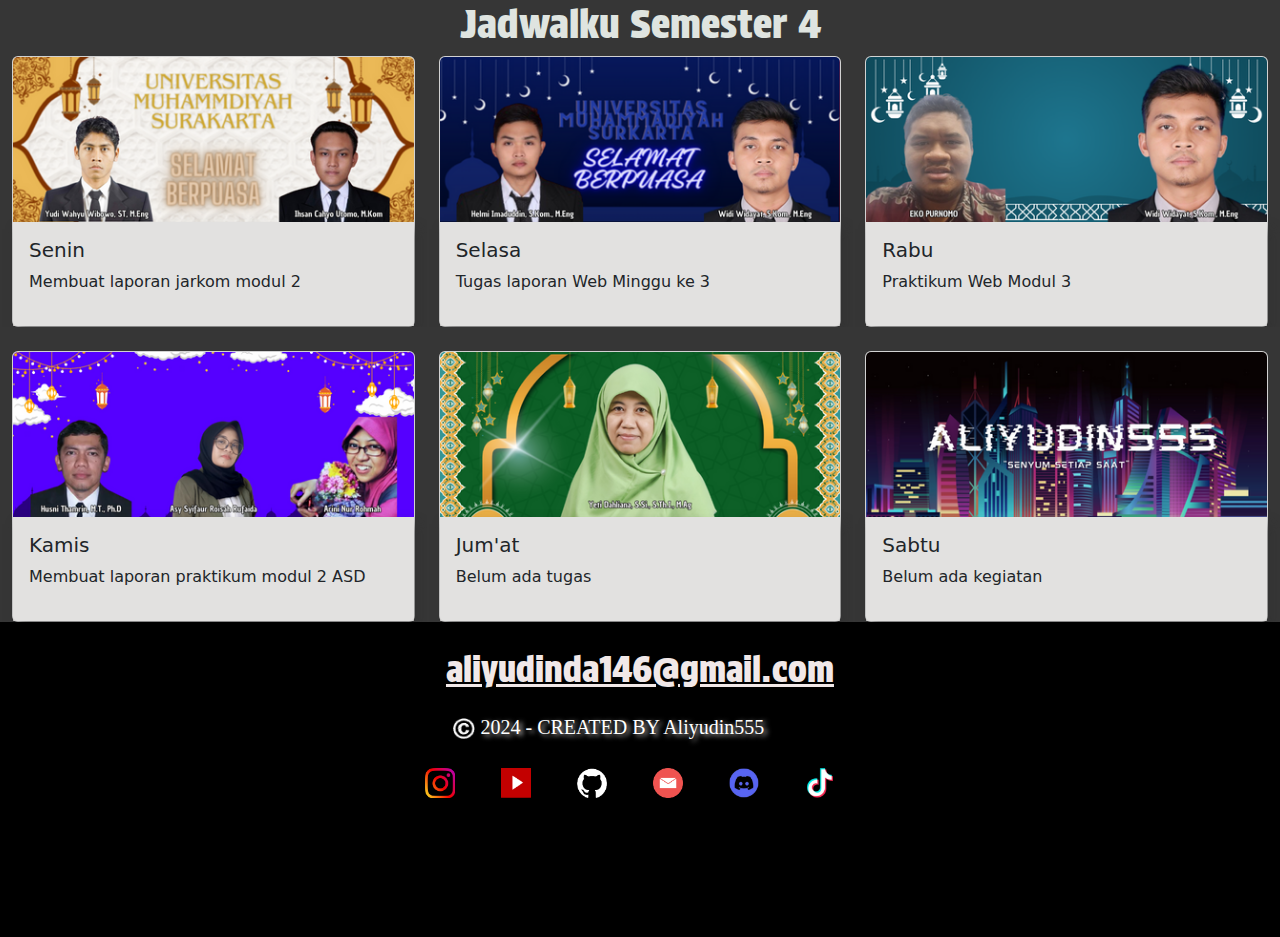
<file: index.html>
<!DOCTYPE html>
<html lang="en">
<head>
    <meta charset="UTF-8">
    <meta name="viewport" content="width=device-width, initial-scale=1.0">
    <title>JadwalKu</title>
    <link rel="stylesheet" href="style.css">
    <link href="https://cdn.jsdelivr.net/npm/bootstrap@5.3.3/dist/css/bootstrap.min.css" rel="stylesheet" integrity="sha384-QWTKZyjpPEjISv5WaRU9OFeRpok6YctnYmDr5pNlyT2bRjXh0JMhjY6hW+ALEwIH" crossorigin="anonymous">

    <link rel="preconnect" href="https://fonts.googleapis.com">
    <link rel="preconnect" href="https://fonts.gstatic.com" crossorigin>
    <link href="https://fonts.googleapis.com/css2?family=Protest+Strike&display=swap" rel="stylesheet">


    <link rel="preconnect" href="https://fonts.googleapis.com">
    <link rel="preconnect" href="https://fonts.gstatic.com" crossorigin>
    <link href="https://fonts.googleapis.com/css2?family=Anton&family=Protest+Strike&display=swap" rel="stylesheet">

    <link rel="preconnect" href="https://fonts.googleapis.com">
    <link rel="preconnect" href="https://fonts.gstatic.com" crossorigin>
    <link href="https://fonts.googleapis.com/css2?family=Anton&family=Protest+Strike&display=swap" rel="stylesheet">

</head>
<body  >
<section class="container-xxl">

    <header class="head">
        <h1 class="title">Jadwalku Semester 4</h1>
       
    </header>
    <div class="row row-cols-1 row-cols-md-3 g-4">
        <div class="col">
          <div class="card">
          
            <img src="/image/senin.png" class="card-img-top" alt="senin">
            <div class="card-body">
              <h5 class="card-title">Senin</h5>
              <p class="card-text">Membuat laporan jarkom modul 2</p>
              <div class="atas">
                <button onclick="openPopup()" class="game-button">lihat</button>
              </div>
              
            </div>
          </div>
        </div>
        <div class="col2">
          <div class="card">
            <img src="/image/selasa.png" class="card-img-top" alt="...">
            <div class="card-body">
              <h5 class="card-title2">Selasa</h5>
              <p class="card-text2">Tugas laporan Web Minggu ke 3</p>
              <div class="atas2">
                <button onclick="openPopup2()" class="game-button2">lihat</button>
              </div>
            </div>
          </div>
        </div>
        <div class="col3">
          <div class="card">
            <img src="/image/rabu.png" class="card-img-top" alt="...">
            <div class="card-body">
              <h5 class="card-title3">Rabu</h5>
              <p class="card-text3">Praktikum Web Modul 3</p>
              <div class="atas3">
                <button onclick="openPopup3()" class="game-button3">lihat</button>
              </div>
            </div>
          </div>
        </div>
        <div class="col4">
          <div class="card">
            <img src="/image/kamis.png" class="card-img-top" alt="...">
            <div class="card-body">
              <h5 class="card-title4">Kamis</h5>
              <p class="card-text4">Membuat laporan praktikum modul 2 ASD</p>
              <div class="atas4">
                <button onclick="openPopup4()" class="game-button4">lihat</button>
              </div>
            </div>
          </div>
        </div>
        <div class="col5">
            <div class="card">
              <img src="/image/jum'at.png" class="card-img-top" alt="...">
              <div class="card-body">
                <h5 class="card-title5">Jum'at</h5>
                <p class="card-text5">Belum ada tugas</p>
                <div class="atas5">
                  <button onclick="openPopup5()" class="game-button5">lihat</button>
                </div>
              </div>
            </div>
          </div>
          <div class="col6">
            <div class="card">
              <img src="/image/sabtu.png" class="card-img-top" alt="...">
              <div class="card-body">
                <h5 class="card-title6">Sabtu</h5>
                <p class="card-text6">Belum ada kegiatan</p>
                <div class="atas6">
                  <button onclick="openPopup6()" class="game-button6">lihat</button>
                </div>
              </div>
            </div>
          </div>
        </div>
      </div>
      <div class="popup-overlay" id="popupOverlay" style="display: none;">
        <div class="container-content">
          <span class="popup-close" onclick="closePopup()">&times;</span>
          <h2>JadwalKu</h2>
          <h4 class="senin">Senin</h4>
          <img class="container-xxl" src="/image/Jsenin.png" alt="jsenin">
          <hr>
          <h4 class="catat">Catatan</h4>
          <p class="isi">Membuat laporan jarkom modul 2</p>
        </div>
        </div>
        <div class="popup-overlay2" id="popupOverlay2" style="display: none;">
          <div class="container-content2">
            <span class="popup-close2" onclick="closePopup2()">&times;</span>
            <h2>JadwalKu</h2>
            <h4 class="selasa">Selasa</h4>
            <img class="container-xxl" src="/image/Jselasa.png" alt="jselasa">
            <hr>
            <h4 class="catat2">Catatan</h4>
            <p class="isi2">Tugas laporan Web Minggu ke 3</p>
            
          </div>
      </div>
      <div class="popup-overlay3" id="popupOverlay3" style="display: none;">
        <div class="container-content3">
          <span class="popup-close3" onclick="closePopup3()">&times;</span>
          <h2>JadwalKu</h2>
          <h4 class="rabu">Rabu</h4>
          <img class="container-xxl" src="/image/Jrabu.png" alt="jRabu">
          <hr>
          <h4 class="catat3">Catatan</h4>
          <p class="isi3">Praktikum Web Modul 3</p>
        </div>
        </div>
        <div class="popup-overlay4" id="popupOverlay4" style="display: none;">
          <div class="container-content4">
            <span class="popup-close4" onclick="closePopup4()">&times;</span>
            <h2>JadwalKu</h2>
            <h4 class="kamis">Kamis</h4>
            <img class="container-xxl" src="/image/Jkamis.png" alt="jkamis">
            <hr>
            <h4 class="catat4">Catatan</h4>
            <p class="isi4">Membuat laporan praktikum modul 2 ASD</p>
          </div>
          </div>
          <div class="popup-overlay5" id="popupOverlay5" style="display: none;">
            <div class="container-content5">
              <span class="popup-close5" onclick="closePopup5()">&times;</span>
              <h2>JadwalKu</h2>
              <h4 class="jumat">Jumat</h4>
              <img class="container-xxl" src="/image/Jjumat.png" alt="jjumat">
              <hr>
              <h4 class="catat5">Catatan</h4>
              <p class="isi5">belum ada tugas</p>
            </div>
            </div>
            <div class="popup-overlay6" id="popupOverlay6" style="display: none;">
              <div class="container-content6">
                <span class="popup-close6" onclick="closePopup6()">&times;</span>
                <h2>JadwalKu</h2>
                <h4 class="sabtu">Sabtu</h4>
                <img class="container-xxl" src="/image/Jsabtu.png" alt="jsabtu">
                <hr>
                <h4 class="catat6">Catatan</h4>
                <p class="isi6">Belum ada kegiatan</p>
              </div>
              </div>
</section> 
<section class="container-fluid">
 <div class="contact">
  <img class="copy" src="/image/copyright.png" alt="copy">
  <a class="mail" href="#">aliyudinda146@gmail.com</a>
  <h3 class="nama">2024 - CREATED BY Aliyudin555</h3>  
</div>
<div class="media">
  <a href="https://www.instagram.com/aliyudin_555/"><img class="ig" src="/image/igcolor.png" alt="ig"></a>
  <a href="https://www.youtube.com/channel/UCPZ_mttD-Yt2kyrRgbiaF6w"><img class="yt" src="/image/ytcolor.png" alt="yt"></a>
  <a href="https://github.com/Aliyudin555"><img class="github" src="/image/githubcolor.png" alt="github"></a>
  <a href="mailto:aliyudinda@gamil.com"><img class="email" src="/image/emailcolor.png" alt="email"></a>
  <a href="https://discord.gg/9ppeQqhn"><img class="discord" src="/image/discord.png" alt="discord"></a>
  <a href="https://www.tiktok.com/@aliyudin_555"><img class="tiktok" src="/image/tiktok.png" alt="tiktok"></a>
</div>
 
</section>  



<script src="https://cdn.jsdelivr.net/npm/bootstrap@5.3.3/dist/js/bootstrap.bundle.min.js" integrity="sha384-YvpcrYf0tY3lHB60NNkmXc5s9fDVZLESaAA55NDzOxhy9GkcIdslK1eN7N6jIeHz" crossorigin="anonymous"></script>
<script>
  function openPopup() {
    document.getElementById('popupOverlay').style.display = 'flex';
  }

  function closePopup() {
    document.getElementById('popupOverlay').style.display = 'none';
  }
</script>
<script>
  function openPopup2() {
    document.getElementById('popupOverlay2').style.display = 'flex';
  }

  function closePopup2() {
    document.getElementById('popupOverlay2').style.display = 'none';
  }
</script>
<script>
  function openPopup3() {
    document.getElementById('popupOverlay3').style.display = 'flex';
  }

  function closePopup3() {
    document.getElementById('popupOverlay3').style.display = 'none';
  }
</script>
<script>
  function openPopup4() {
    document.getElementById('popupOverlay4').style.display = 'flex';
  }

  function closePopup4() {
    document.getElementById('popupOverlay4').style.display = 'none';
  }
</script>
<script>
  function openPopup5() {
    document.getElementById('popupOverlay5').style.display = 'flex';
  }

  function closePopup5() {
    document.getElementById('popupOverlay5').style.display = 'none';
  }
</script>
<script>
  function openPopup6() {
    document.getElementById('popupOverlay6').style.display = 'flex';
  }

  function closePopup6() {
    document.getElementById('popupOverlay6').style.display = 'none';
  }
</script>
</body>
</html>
</file>
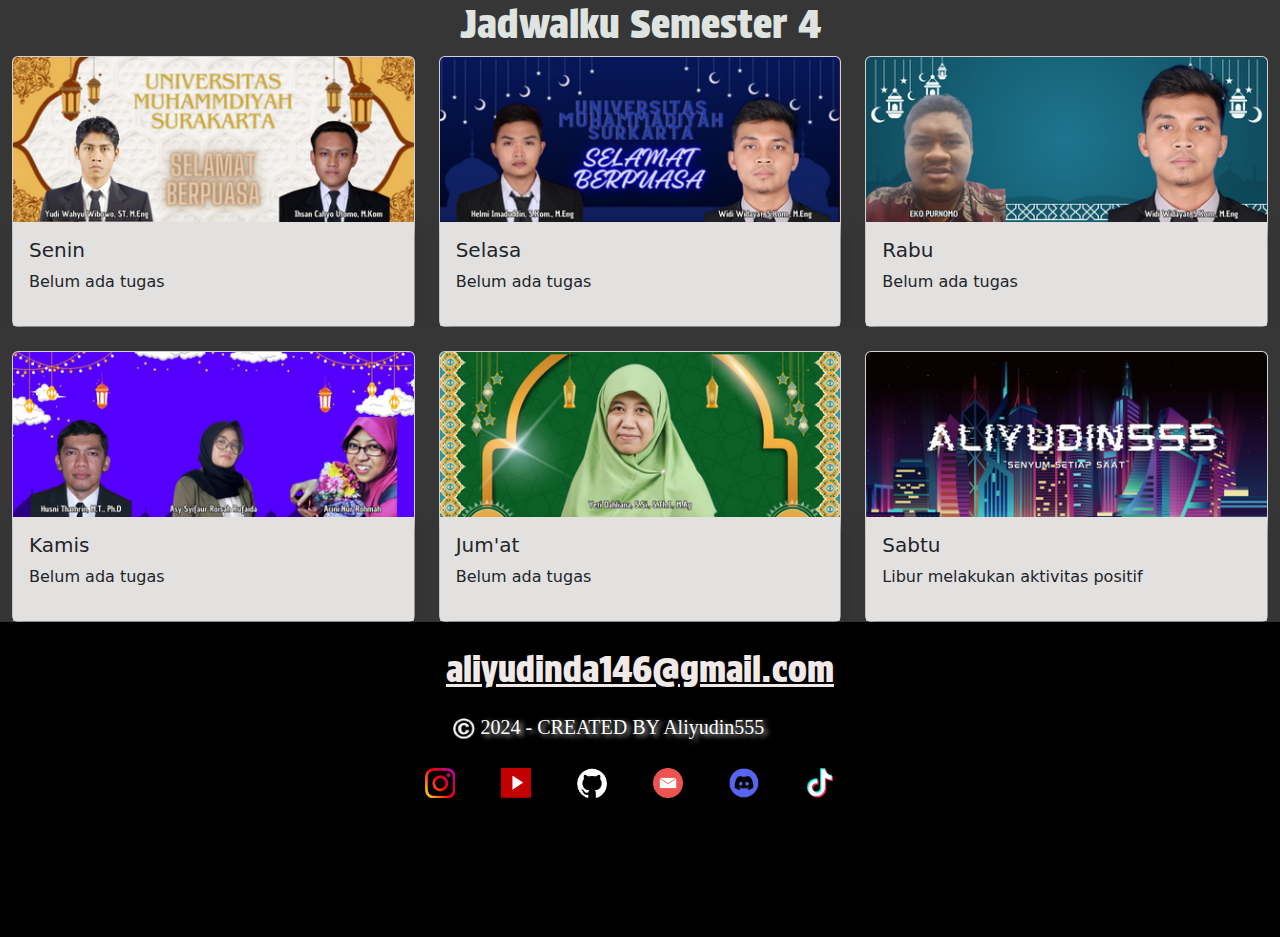
<file: jadwalku.html>
<!DOCTYPE html>
<html lang="en">
<head>
    <meta charset="UTF-8">
    <meta name="viewport" content="width=device-width, initial-scale=1.0">
    <title>JadwalKu</title>
    <link rel="stylesheet" href="style.css">
    <link href="https://cdn.jsdelivr.net/npm/bootstrap@5.3.3/dist/css/bootstrap.min.css" rel="stylesheet" integrity="sha384-QWTKZyjpPEjISv5WaRU9OFeRpok6YctnYmDr5pNlyT2bRjXh0JMhjY6hW+ALEwIH" crossorigin="anonymous">

    <link rel="preconnect" href="https://fonts.googleapis.com">
    <link rel="preconnect" href="https://fonts.gstatic.com" crossorigin>
    <link href="https://fonts.googleapis.com/css2?family=Protest+Strike&display=swap" rel="stylesheet">


    <link rel="preconnect" href="https://fonts.googleapis.com">
    <link rel="preconnect" href="https://fonts.gstatic.com" crossorigin>
    <link href="https://fonts.googleapis.com/css2?family=Anton&family=Protest+Strike&display=swap" rel="stylesheet">

    <link rel="preconnect" href="https://fonts.googleapis.com">
    <link rel="preconnect" href="https://fonts.gstatic.com" crossorigin>
    <link href="https://fonts.googleapis.com/css2?family=Anton&family=Protest+Strike&display=swap" rel="stylesheet">

</head>
<body  >
<section class="container-xxl">

    <header class="head">
        <h1 class="title">Jadwalku Semester 4</h1>
       
    </header>
    <div class="row row-cols-1 row-cols-md-3 g-4">
        <div class="col">
          <div class="card">
          
            <img src="/image/senin.png" class="card-img-top" alt="senin">
            <div class="card-body">
              <h5 class="card-title">Senin</h5>
              <p class="card-text">Belum ada tugas</p>
              <div class="atas">
                <button onclick="openPopup()" class="game-button">lihat</button>
              </div>
              
            </div>
          </div>
        </div>
        <div class="col2">
          <div class="card">
            <img src="/image/selasa.png" class="card-img-top" alt="...">
            <div class="card-body">
              <h5 class="card-title2">Selasa</h5>
              <p class="card-text2">Belum ada tugas</p>
              <div class="atas2">
                <button onclick="openPopup2()" class="game-button2">lihat</button>
              </div>
            </div>
          </div>
        </div>
        <div class="col3">
          <div class="card">
            <img src="/image/rabu.png" class="card-img-top" alt="...">
            <div class="card-body">
              <h5 class="card-title3">Rabu</h5>
              <p class="card-text3">Belum ada tugas</p>
              <div class="atas3">
                <button onclick="openPopup3()" class="game-button3">lihat</button>
              </div>
            </div>
          </div>
        </div>
        <div class="col4">
          <div class="card">
            <img src="/image/kamis.png" class="card-img-top" alt="...">
            <div class="card-body">
              <h5 class="card-title4">Kamis</h5>
              <p class="card-text4">Belum ada tugas</p>
              <div class="atas4">
                <button onclick="openPopup4()" class="game-button4">lihat</button>
              </div>
            </div>
          </div>
        </div>
        <div class="col5">
            <div class="card">
              <img src="/image/jum'at.png" class="card-img-top" alt="...">
              <div class="card-body">
                <h5 class="card-title5">Jum'at</h5>
                <p class="card-text5">Belum ada tugas</p>
                <div class="atas5">
                  <button onclick="openPopup5()" class="game-button5">lihat</button>
                </div>
              </div>
            </div>
          </div>
          <div class="col6">
            <div class="card">
              <img src="/image/sabtu.png" class="card-img-top" alt="...">
              <div class="card-body">
                <h5 class="card-title6">Sabtu</h5>
                <p class="card-text6">Libur melakukan aktivitas positif</p>
                <div class="atas6">
                  <button onclick="openPopup6()" class="game-button6">lihat</button>
                </div>
              </div>
            </div>
          </div>
        </div>
      </div>
      <div class="popup-overlay" id="popupOverlay" style="display: none;">
        <div class="container-content">
          <span class="popup-close" onclick="closePopup()">&times;</span>
          <h2>JadwalKu</h2>
          <h4 class="senin">Senin</h4>
          <img class="container-xxl" src="/image/Jsenin.png" alt="jsenin">
          <hr>
          <h4 class="catat">Catatan</h4>
          <p class="isi">belum ada tugas</p>
        </div>
        </div>
        <div class="popup-overlay2" id="popupOverlay2" style="display: none;">
          <div class="container-content2">
            <span class="popup-close2" onclick="closePopup2()">&times;</span>
            <h2>JadwalKu</h2>
            <h4 class="selasa">Selasa</h4>
            <img class="container-xxl" src="/image/Jselasa.png" alt="jselasa">
            <hr>
            <h4 class="catat2">Catatan</h4>
            <p class="isi2">belum ada tugas</p>
            
          </div>
      </div>
      <div class="popup-overlay3" id="popupOverlay3" style="display: none;">
        <div class="container-content3">
          <span class="popup-close3" onclick="closePopup3()">&times;</span>
          <h2>JadwalKu</h2>
          <h4 class="rabu">Rabu</h4>
          <img class="container-xxl" src="/image/Jrabu.png" alt="jRabu">
          <hr>
          <h4 class="catat3">Catatan</h4>
          <p class="isi3">belum ada tugas</p>
        </div>
        </div>
        <div class="popup-overlay4" id="popupOverlay4" style="display: none;">
          <div class="container-content4">
            <span class="popup-close4" onclick="closePopup4()">&times;</span>
            <h2>JadwalKu</h2>
            <h4 class="kamis">Kamis</h4>
            <img class="container-xxl" src="/image/Jkamis.png" alt="jkamis">
            <hr>
            <h4 class="catat4">Catatan</h4>
            <p class="isi4">belum ada tugas</p>
          </div>
          </div>
          <div class="popup-overlay5" id="popupOverlay5" style="display: none;">
            <div class="container-content5">
              <span class="popup-close5" onclick="closePopup5()">&times;</span>
              <h2>JadwalKu</h2>
              <h4 class="jumat">Jumat</h4>
              <img class="container-xxl" src="/image/Jjumat.png" alt="jjumat">
              <hr>
              <h4 class="catat5">Catatan</h4>
              <p class="isi5">belum ada tugas</p>
            </div>
            </div>
            <div class="popup-overlay6" id="popupOverlay6" style="display: none;">
              <div class="container-content6">
                <span class="popup-close6" onclick="closePopup6()">&times;</span>
                <h2>JadwalKu</h2>
                <h4 class="sabtu">Sabtu</h4>
                <img class="container-xxl" src="/image/Jsabtu.png" alt="jsabtu">
                <hr>
                <h4 class="catat6">Catatan</h4>
                <p class="isi6">belum ada tugas</p>
              </div>
              </div>
</section> 
<section class="container-fluid">
 <div class="contact">
  <img class="copy" src="/image/copyright.png" alt="copy">
  <a class="mail" href="#">aliyudinda146@gmail.com</a>
  <h3 class="nama">2024 - CREATED BY Aliyudin555</h3>  
</div>
<div class="media">
  <a href="https://www.instagram.com/aliyudin_555/"><img class="ig" src="/image/igcolor.png" alt="ig"></a>
  <a href="https://www.youtube.com/channel/UCPZ_mttD-Yt2kyrRgbiaF6w"><img class="yt" src="/image/ytcolor.png" alt="yt"></a>
  <a href="https://github.com/Aliyudin555"><img class="github" src="/image/githubcolor.png" alt="github"></a>
  <a href="mailto:aliyudinda@gamil.com"><img class="email" src="/image/emailcolor.png" alt="email"></a>
  <a href="https://discord.gg/9ppeQqhn"><img class="discord" src="/image/discord.png" alt="discord"></a>
  <a href="https://www.tiktok.com/@aliyudin_555"><img class="tiktok" src="/image/tiktok.png" alt="tiktok"></a>
</div>
 
</section>  



<script src="https://cdn.jsdelivr.net/npm/bootstrap@5.3.3/dist/js/bootstrap.bundle.min.js" integrity="sha384-YvpcrYf0tY3lHB60NNkmXc5s9fDVZLESaAA55NDzOxhy9GkcIdslK1eN7N6jIeHz" crossorigin="anonymous"></script>
<script>
  function openPopup() {
    document.getElementById('popupOverlay').style.display = 'flex';
  }

  function closePopup() {
    document.getElementById('popupOverlay').style.display = 'none';
  }
</script>
<script>
  function openPopup2() {
    document.getElementById('popupOverlay2').style.display = 'flex';
  }

  function closePopup2() {
    document.getElementById('popupOverlay2').style.display = 'none';
  }
</script>
<script>
  function openPopup3() {
    document.getElementById('popupOverlay3').style.display = 'flex';
  }

  function closePopup3() {
    document.getElementById('popupOverlay3').style.display = 'none';
  }
</script>
<script>
  function openPopup4() {
    document.getElementById('popupOverlay4').style.display = 'flex';
  }

  function closePopup4() {
    document.getElementById('popupOverlay4').style.display = 'none';
  }
</script>
<script>
  function openPopup5() {
    document.getElementById('popupOverlay5').style.display = 'flex';
  }

  function closePopup5() {
    document.getElementById('popupOverlay5').style.display = 'none';
  }
</script>
<script>
  function openPopup6() {
    document.getElementById('popupOverlay6').style.display = 'flex';
  }

  function closePopup6() {
    document.getElementById('popupOverlay6').style.display = 'none';
  }
</script>
</body>
</html>
</file>
<file: style.css>
body{
    width: 100%;
    height: 100vh;

}
.container-xxl{
  background-color: #000000c9;
  
}
.head{
    
    display: flex;
    justify-content: center;
   
}
.title{
    font-family: "Protest Strike", sans-serif;
    font-weight: 400;
    font-style: normal;
    color: rgb(223, 228, 224);   
    
}
.title:hover{
    color: rgb(250, 0, 0);
    text-shadow: 2px 2px 4px #000000;
}
.card{
    position: relative;
}

.card-body{
    
  background-color: rgba(216, 215, 213, 0.747);
  box-shadow: 4px 7px 10px rgba(47, 47, 48, 0.5);
  transition: 2s;
}

.atas{
    background-color: rgba(216, 215, 213, 0.747);
    /* box-shadow: 10px 7px 10px rgba(47, 47, 48, 0.5); */
    width: 100%;
  height: 100%;
  top: 101%;
  position: absolute;
  background: #00000052;
  backdrop-filter: 50px;
  border-radius: 5px;
  color: rgb(0, 0, 0);
  padding: 5px; 
  display: flex;
  flex-direction: column;
  justify-content: center;
  transition: 2s;   
  left: 0rem;
}
.game-button{
    position: relative;
    text-align: center;
    top: 4rem;
    color: rgb(255, 255, 255);
    background: #1d1c1c3a;
    padding: 10px 20px;
    border-radius: 100px;
    text-transform: capitalize;
    left: 8rem;
    border: none;
    outline: none;
    font-size: 10px;
    font-weight: 100;
    cursor: pointer;
    width: 130px;
}
.col{
  display: flex;
  overflow: hidden;
}
.col:hover .atas{
    top: 0;
}

/* popup */
.popup-overlay {
    position: fixed;
    top: 0;
    left: 0;
    width: 100%;
    height: 100%;
    background-color: rgba(26, 25, 25, 0.5);
    display: flex;
    justify-content: center;
    align-items: center;
    z-index: 999;
  }
.container-content {
    z-index: 999;
    background: rgb(248, 248, 255);
    background: linear-gradient(308deg, rgba(240, 240, 247, 0) 0%, rgb(240, 231, 241) 6%, rgb(108, 194, 211) 100%);
    padding: 20px;
    border-radius: 5px;
    box-shadow: 0 0 10px rgba(12, 12, 12, 0.3);
    width: 100%; 
    max-width: 900px; 
    height: 100%;
    max-height: 550px;
    text-align: center;
  }
  
  .container-content h2{
    color:  #fff8f8;
      font-family: "Anton", sans-serif;
      font-weight: 400;
      font-style: normal;
    text-shadow: 2px 2px 4px #000000f1;
  }
  .popup-close {
    position: absolute;
    top: 1rem;
    right: 1rem;
    color: #fff9f9;
    cursor: pointer;
    
  }
.senin{
  position: relative;
  text-align: left;
  left: 5rem;
  font-family: "Passion One", sans-serif;
  color: #ffffff;
  text-shadow: 3px 3px 5px #000000f1;
}
.catat{
  position: relative;
  text-align: left;
  left: 5rem;
  font-family: "Passion One", sans-serif;
  color: #ffffff;
  text-shadow: 3px 3px 5px #000000f1;
}
.isi{
  position: relative;
  display: flex;
  left: 5rem;
  font-family: "Passion One", sans-serif;
}


/* popup 2 */
.game-button2{
  position: relative;
  text-align: center;
  top: 4rem;
  color: rgb(255, 255, 255);
  background: #1d1c1c3a;
  padding: 10px 20px;
  border-radius: 100px;
  text-transform: capitalize;
  left: 8rem;
  border: none;
  outline: none;
  font-size: 10px;
  font-weight: 100;
  cursor: pointer;
  width: 130px;
}
.col2{
  display: flex;
  overflow: hidden;
}
.col2:hover .atas2{
    top: 0;
}

.popup-overlay2 {
    position: fixed;
    top: 0;
    left: 0;
    width: 100%;
    height: 100%;
    background-color: rgba(26, 25, 25, 0.5);
    display: flex;
    justify-content: center;
    align-items: center;
    z-index: 999;
  }
.container-content2 {
    /* position: absolute; */
    z-index: 999;
    background: rgb(244, 248, 2);
    background: linear-gradient(308deg, rgba(211, 243, 31, 0.493) 0%, rgb(80, 168, 127) 6%, rgb(255, 238, 0) 100%);
    padding: 20px;
    border-radius: 5px;
    box-shadow: 0 0 10px rgba(12, 12, 12, 0.3);
    width: 100%; /* Menyesuaikan lebar sesuai kebutuhan */
    max-width: 900px; /* Batasan lebar maksimum */
    height: 100%;
    max-height: 550px;
    text-align: center;
  }
  
  .container-content2 h2{
    color:  #fff8f8;
      font-family: "Anton", sans-serif;
      font-weight: 400;
      font-style: normal;
    text-shadow: 2px 2px 4px #000000f1;
  }
  .popup-close2 {
    position: absolute;
    top: 1rem;
    right: 1rem;
    color: #fff9f9;
    cursor: pointer;
    
  }
.selasa{
  position: relative;
  text-align: left;
  left: 5rem;
  font-family: "Passion One", sans-serif;
  color: #ffffff;
  text-shadow: 3px 3px 5px #000000f1;
}
.catat2{
  position: relative;
  text-align: left;
  left: 5rem;
  font-family: "Passion One", sans-serif;
  color: #ffffff;
  text-shadow: 3px 3px 5px #000000f1;
}
.isi2{
  position: relative;
  display: flex;
  left: 5rem;
  font-family: "Passion One", sans-serif;
}
.card2{
  position: relative;
}
.card-body2{ 
background-color: rgba(216, 215, 213, 0.747);
box-shadow: 4px 7px 10px rgba(47, 47, 48, 0.5);
transition: 2s;
}
.atas2{
background-color: rgba(24, 24, 23, 0.747);
width: 100%;
height: 100%;
top: 101%;
position: absolute;
background: #00000052;
backdrop-filter: 50px;
border-radius: 5px;
color: rgb(0, 0, 0);
padding: 5px; 
display: flex;
flex-direction: column;
justify-content: center;
transition: 2s;   
left: 0rem;
}

/* popup 3 */
.game-button3{
  position: relative;
  text-align: center;
  top: 4rem;
  color: rgb(255, 255, 255);
  background: #1d1c1c3a;
  padding: 10px 20px;
  border-radius: 100px;
  text-transform: capitalize;
  left: 8rem;
  border: none;
  outline: none;
  font-size: 10px;
  font-weight: 100;
  cursor: pointer;
  width: 130px;
}
.col3{
  display: flex;
  overflow: hidden;
}
.col3:hover .atas3{
    top: 0;
}
.popup-overlay3 {
    position: fixed;
    top: 0;
    left: 0;
    width: 100%;
    height: 100%;
    background-color: rgba(26, 25, 25, 0.5);
    display: flex;
    justify-content: center;
    align-items: center;
    z-index: 999;
  }
.container-content3 {
    z-index: 999;
    background: rgb(2,0,36);
    background: linear-gradient(308deg, rgb(96, 94, 148) 0%, rgb(43, 24, 206) 6%, rgb(252, 255, 103) 100%);
    padding: 20px;
    border-radius: 5px;
    box-shadow: 0 0 10px rgba(12, 12, 12, 0.3);
    width: 100%; 
    max-width: 900px; 
    height: 100%;
    max-height: 550px;
    text-align: center;
  }
  .container-content3 h2{
    color:  #fff8f8;
    font-family: "Anton", sans-serif;
    font-weight: 400;
    font-style: normal;
  text-shadow: 2px 2px 4px #000000f1;
  }
  .popup-close3 {
    position: absolute;
    top: 1rem;
    right: 1rem;
    color: #fff9f9;
    cursor: pointer;
  }
.rabu{
  position: relative;
  text-align: left;
  left: 5rem;
  font-family: "Passion One", sans-serif;
  color: #ffffff;
  text-shadow: 3px 3px 5px #000000f1;
}
.catat3{
  position: relative;
  text-align: left;
  left: 5rem;
  font-family: "Passion One", sans-serif;
  color: #ffffff;
  text-shadow: 3px 3px 5px #000000f1;
}
.isi3{
  position: relative;
  display: flex;
  left: 5rem;
  font-family: "Passion One", sans-serif;
}
.card3{
  position: relative;
}
.card-body3{
background-color: rgba(216, 215, 213, 0.747);
box-shadow: 4px 7px 10px rgba(47, 47, 48, 0.5);
transition: 2s;
}
.atas3{
  background-color: rgba(216, 215, 213, 0.747);
  width: 100%;
height: 100%;
top: 101%;
position: absolute;
background: #00000052;
backdrop-filter: 50px;
border-radius: 5px;
color: rgb(0, 0, 0);
padding: 5px; 
display: flex;
flex-direction: column;
justify-content: center;
transition: 2s;   
left: 0rem;
}

/* popup 4 */
.game-button4{
  position: relative;
  text-align: center;
  top: 4rem;
  color: rgb(255, 255, 255);
  background: #1d1c1c3a;
  padding: 10px 20px;
  border-radius: 100px;
  text-transform: capitalize;
  left: 8rem;
  border: none;
  outline: none;
  font-size: 10px;
  font-weight: 100;
  cursor: pointer;
  width: 130px;
}
.col4{
  display: flex;
  overflow: hidden;
}
.col4:hover .atas4{
    top: 0;
}
.popup-overlay4 {
    position: fixed;
    top: 0;
    left: 0;
    width: 100%;
    height: 100%;
    background-color: rgba(26, 25, 25, 0.5);
    display: flex;
    justify-content: center;
    align-items: center;
    z-index: 999;
  }
.container-content4 {
   
    z-index: 999;
    background: rgb(2,0,36);
    background: linear-gradient(308deg, rgb(131, 199, 64) 0%, rgb(79, 207, 4) 6%, rgb(255, 17, 0) 100%);
    padding: 20px;
    border-radius: 5px;
    box-shadow: 0 0 10px rgba(12, 12, 12, 0.3);
    width: 100%; 
    max-width: 900px; 
    height: 100%;
    max-height: 550px;
    text-align: center;
  }
  .container-content4 h2{
    color:  #fff8f8;
      font-family: "Anton", sans-serif;
      font-weight: 400;
      font-style: normal;
      text-shadow: 2px 2px 4px #000000f1;
  }
  .popup-close4 {
    position: absolute;
    top: 1rem;
    right: 1rem;
    color: #fff9f9;
    cursor: pointer;
  }
.kamis{
  position: relative;
  text-align: left;
  left: 5rem;
  font-family: "Passion One", sans-serif;
  color: #ffffff;
  text-shadow: 3px 3px 5px #000000f1;
}
.catat4{
  position: relative;
  text-align: left;
  left: 5rem;
  font-family: "Passion One", sans-serif;
  color: #ffffff;
  text-shadow: 3px 3px 5px #000000f1;
}
.isi4{
  position: relative;
  display: flex;
  left: 5rem;
  font-family: "Passion One", sans-serif;
}
.card4{
  position: relative;
}
.card-body4{ 
background-color: rgba(216, 215, 213, 0.747);
box-shadow: 4px 7px 10px rgba(47, 47, 48, 0.5);
transition: 2s;
}
.atas4{
  background-color: rgba(216, 215, 213, 0.747);
  width: 100%;
height: 100%;
top: 101%;
position: absolute;
background: #00000052;
backdrop-filter: 50px;
border-radius: 5px;
color: rgb(0, 0, 0);
padding: 5px; 
display: flex;
flex-direction: column;
justify-content: center;
transition: 2s;   
left: 0rem;
}

/* popup 5 */
.game-button5{
  position: relative;
  text-align: center;
  top: 4rem;
  color: rgb(255, 255, 255);
  background: #1d1c1c3a;
  padding: 10px 20px;
  border-radius: 100px;
  text-transform: capitalize;
  left: 8rem;
  border: none;
  outline: none;
  font-size: 10px;
  font-weight: 100;
  cursor: pointer;
  width: 130px;
}
.col5{
  display: flex;
  overflow: hidden;
}
.col5:hover .atas5{
    top: 0;
}
.popup-overlay5 {
    position: fixed;
    top: 0;
    left: 0;
    width: 100%;
    height: 100%;
    background-color: rgba(26, 25, 25, 0.5);
    display: flex;
    justify-content: center;
    align-items: center;
    z-index: 999;
  }
.container-content5 {
    z-index: 999;
    background: rgb(2,0,36);
    background: linear-gradient(308deg, rgb(51, 51, 51) 0%, rgb(139, 80, 2) 6%, rgb(117, 66, 7) 100%);
    padding: 20px;
    border-radius: 5px;
    box-shadow: 0 0 10px rgba(12, 12, 12, 0.3);
    width: 100%; 
    max-width: 900px; 
    max-height: 550px;
    text-align: center;
  }
  .container-content5 h2{
    color:  #fff8f8;
    font-family: "Anton", sans-serif;
    font-weight: 400;
    font-style: normal;
    text-shadow: 2px 2px 4px #000000f1;
  }
  .popup-close5 {
    position: absolute;
    top: 1rem;
    right: 1rem;
    color: #fff9f9;
    cursor: pointer;
  }
.jumat{
  position: relative;
  text-align: left;
  left: 5rem;
  font-family: "Passion One", sans-serif;
  color: #ffffff;
  text-shadow: 3px 3px 5px #000000f1;
}
.catat5{
  position: relative;
  text-align: left;
  left: 5rem;
  font-family: "Passion One", sans-serif;
  color: #ffffff;
  text-shadow: 3px 3px 5px #000000f1;
}
.isi5{
  position: relative;
  display: flex;
  left: 5rem;
  font-family: "Passion One", sans-serif;
}
.card5{
  position: relative;
}
.card-body5{
background-color: rgba(216, 215, 213, 0.747);
box-shadow: 4px 7px 10px rgba(47, 47, 48, 0.5);
transition: 2s;
}
.atas5{
  background-color: rgba(216, 215, 213, 0.747);
  width: 100%;
height: 100%;
top: 101%;
position: absolute;
background: #00000052;
backdrop-filter: 50px;
border-radius: 5px;
color: rgb(0, 0, 0);
padding: 5px; 
display: flex;
flex-direction: column;
justify-content: center;
transition: 2s;   
left: 0rem;
}

/* popup 6 */
.game-button6{
  position: relative;
  text-align: center;
  top: 4rem;
 color: rgb(255, 255, 255);
    background: #1d1c1c3a;
  padding: 10px 20px;
  border-radius: 100px;
  text-transform: capitalize;
  left: 8rem;
  border: none;
  outline: none;
  font-size: 10px;
  font-weight: 100;
  cursor: pointer;
  width: 130px;
}
.col6{
  display: flex;
  overflow: hidden;
}
.col6:hover .atas6{
    top: 0;
}
.popup-overlay6 {
    position: fixed;
    top: 0;
    left: 0;
    width: 100%;
    height: 100%;
    background-color: rgba(26, 25, 25, 0.5);
    display: flex;
    justify-content: center;
    align-items: center;
    z-index: 999;
  }
.container-content6 {
    z-index: 999;
    background: rgb(2,0,36);
    background: linear-gradient(308deg, rgb(255, 228, 78) 0%, rgb(241, 238, 28) 6%, rgb(231, 133, 41) 100%);
    padding: 20px;
    border-radius: 5px;
    box-shadow: 0 0 10px rgba(12, 12, 12, 0.3);
    width: 100%; 
    max-width: 900px; 
    height: 100%;
    max-height: 550px;
    text-align: center;
  }
  .container-content6 h2{
    color:  #fff8f8;
    font-family: "Anton", sans-serif;
    font-weight: 400;
    font-style: normal;
    text-shadow: 2px 2px 4px #000000f1;
  }
  .popup-close6 {
    position: absolute;
    top: 1rem;
    right: 1rem;
    color: #fff9f9;
    cursor: pointer;
    
  }
.sabtu{
  position: relative;
  text-align: left;
  left: 5rem;
  font-family: "Passion One", sans-serif;
  color: #ffffff;
  text-shadow: 3px 3px 5px #000000f1;
}
.catat6{
  position: relative;
  text-align: left;
  left: 5rem;
  font-family: "Passion One", sans-serif;
  color: #ffffff;
  text-shadow: 3px 3px 5px #000000f1;
}
.isi6{
  position: relative;
  display: flex;
  left: 5rem;
  font-family: "Passion One", sans-serif;
}
.card6{
  position: relative;
}

.card-body6{
  
background-color: rgba(216, 215, 213, 0.747);
box-shadow: 4px 7px 10px rgba(47, 47, 48, 0.5);
transition: 2s;
}
.atas6{
  background-color: rgba(216, 215, 213, 0.747);
  width: 100%;
height: 100%;
top: 101%;
position: absolute;
background: #00000052;
backdrop-filter: 50px;
border-radius: 5px;
color: rgb(0, 0, 0);
padding: 5px; 
display: flex;
flex-direction: column;
justify-content: center;
transition: 2s;   
left: 0rem;
}


/* copyright */
.container-fluid{
  height: 35vh;
  background-color: #000000;
}
.contact{
  text-align: center;
}

.mail{
  position: relative;
  display: block;
  margin: 0 auto;
  max-width: 100%;
  /* left: 6rem; */
  font-family: "Protest Strike", sans-serif;
  font-weight: 400;
  font-style: normal;
font-size: 35px;
width: 43%;
color: #f1e8e8;
}
.mail:hover{
  color: rgb(41, 41, 241);
}
.copy {
  position: relative;
display: block;
margin: 0 auto;
max-width: 100%;
width: 1.7%;
top: 6rem;
left: -11rem;
}
.nama{
  color: white;
  display: block;
  margin: 0 auto;
  max-width: 100%;
  position: relative;
  top:1.2rem;
  left: -1.1rem;
  font-family:'Times New Roman', Times, serif;
  font-weight: 400;
  font-style: normal;
  font-size: 20px;
  width: 40%; 
  text-shadow: 3px 2px 5px #d8d7d7f1;

}
.media{
  display: block;
  margin: 0 auto;
  max-width: 100%;
  height: 50px;
  width: 430px;
  position: relative;
  top: 3rem;
  /* left: 1rem; */
  display: flex;
  justify-content: space-between;
} 
.ig{
  width: 60%;
  transition: cubic-bezier(0.075, 0.82, 0.165, 1);
}
.ig:hover{
  box-shadow: 4px 5px 10px rgba(221, 0, 85, 0.5);
  transform: scale(95%);
}
.yt{
  transition: cubic-bezier(0.075, 0.82, 0.165, 1);
  width: 60%;
}
.yt:hover{
  box-shadow: 4px 5px 10px rgba(230, 1, 1, 0.932);
  transform: scale(95%);
  
}
.github{
  transition: cubic-bezier(0.075, 0.82, 0.165, 1);
  width: 60%;
}
.github:hover{
  box-shadow: 4px 5px 10px rgb(255, 255, 255);
  transform: scale(95%);
}
.email{
  transition: cubic-bezier(0.075, 0.82, 0.165, 1);
  width: 60%;
}
.email:hover{
  box-shadow: 4px 5px 10px rgb(179, 68, 68);
  transform: scale(95%);
}
.discord{
  transition: cubic-bezier(0.075, 0.82, 0.165, 1);
  width: 60%;
}
.discord:hover{
  box-shadow: 4px 5px 10px rgb(16, 47, 94);
  transform: scale(95%);
}
.tiktok{
  transition: cubic-bezier(0.075, 0.82, 0.165, 1);
  width: 60%;
}
.tiktok:hover{
  box-shadow: 4px 5px 10px rgb(255, 255, 255);
  transform: scale(95%);
}


@media only screen and (max-width: 600px) {
.mail {
  top: 1rem;
  font-size: 15px;
}
.nama{
  font-size: 10px;
  left: 0.5rem;
}
.copy{
  width: 2%;
top: 3.2rem;
left: -4.4rem;
}
.media{
  width: 250px;
  left: 1rem;
}



}
</file>
